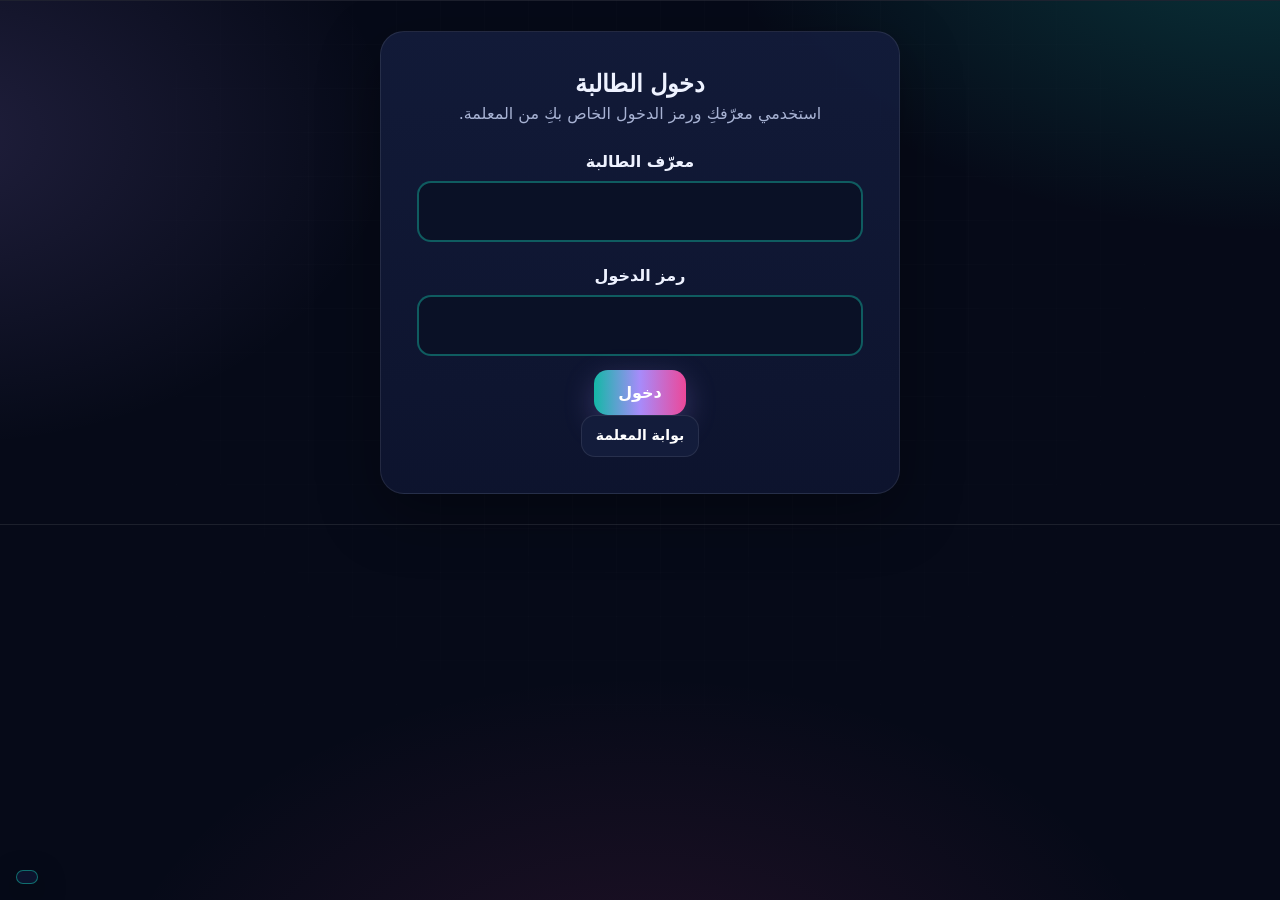
<file: index.html>
<!DOCTYPE html>
<html lang="ar" dir="rtl">
<head>
<meta charset="UTF-8">
<meta http-equiv="Content-Security-Policy" content="default-src 'self'; script-src 'self'; style-src 'self' 'unsafe-inline' https://fonts.googleapis.com; font-src 'self' https://fonts.gstatic.com; img-src 'self' data:; connect-src 'self' https://script.google.com https://script.googleusercontent.com; object-src 'none'; base-uri 'self'; form-action 'self'">
<meta name="viewport" content="width=device-width, initial-scale=1, viewport-fit=cover">
<title>مبدعة التقنية | دروس تفاعلية</title>
<meta name="description" content="مبدعة التقنية: دروس تفاعلية بأسلوب المعارض — تمهيد، معلومات، ألعاب، تقويم، وشهادة رقمية.">
<meta property="og:type" content="website">
<meta property="og:site_name" content="مبدعة التقنية">
<meta property="og:title" content="مبدعة التقنية | دروس تفاعلية">
<meta property="og:description" content="مبدعة التقنية: دروس تفاعلية بأسلوب المعارض — تمهيد، معلومات، ألعاب، تقويم، وشهادة رقمية.">
<meta property="og:url" content="https://tech-expo-om.github.io/">
<meta property="og:image" content="https://tech-expo-om.github.io/assets/og-logo.jpg">
<meta property="og:image:width" content="600">
<meta property="og:image:height" content="600">
<meta property="og:image:alt" content="شعار مبدعة التقنية">
<meta property="og:locale" content="ar_OM">
<meta name="twitter:card" content="summary">
<meta name="theme-color" content="#060a18">
<link rel="icon" type="image/svg+xml" href="assets/logo-icon.svg">
<link rel="preconnect" href="https://fonts.googleapis.com">
<link rel="preconnect" href="https://fonts.gstatic.com" crossorigin>
<link href="https://fonts.googleapis.com/css2?family=Aref+Ruqaa:wght@400;700&family=Cairo:wght@600;700;800;900&family=Tajawal:wght@400;500;700;800&display=swap" rel="stylesheet">
<link rel="stylesheet" href="assets/style.css">
</head>
<body>
<canvas id="confetti"></canvas>
<div id="toast" role="status" aria-live="polite"></div>
<div id="tip" class="tip" role="tooltip"></div>
<header id="hdr"></header>
<main class="wrap" id="app"></main>
<footer id="ftr"></footer>
<button class="guideBtn" id="guideBtn" aria-label="المرشد الآلي: جولة تعريفية بهذه الشاشة"></button>
<script src="assets/platform.js"></script>
<script src="assets/api.js"></script>
<script src="assets/engine.js"></script>
</body>
</html>
</file>
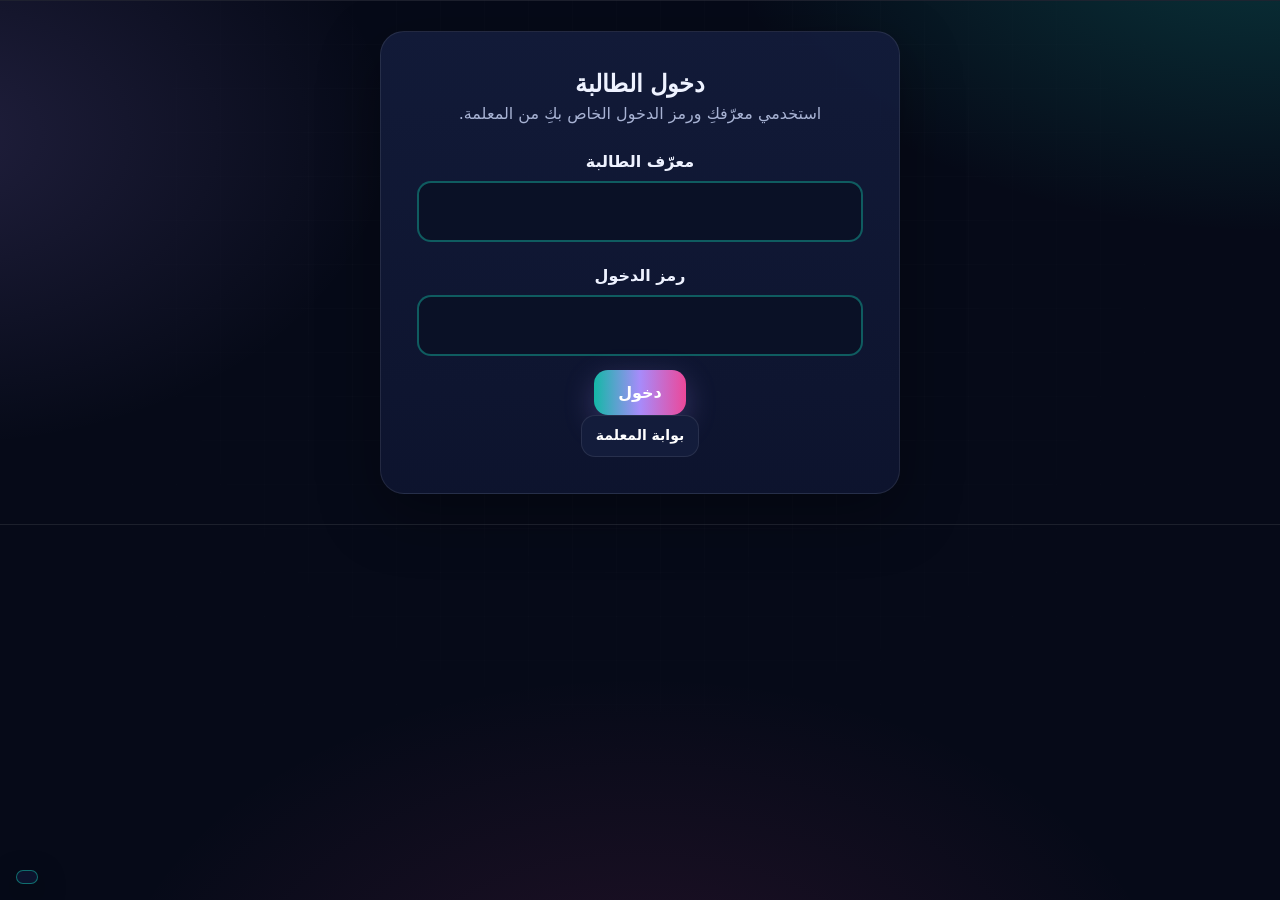
<file: digital-transformation/index.html>
<!DOCTYPE html>
<html lang="ar" dir="rtl">
<head>
<meta charset="UTF-8">
<meta http-equiv="Content-Security-Policy" content="default-src 'self'; script-src 'self'; style-src 'self' 'unsafe-inline' https://fonts.googleapis.com; font-src 'self' https://fonts.gstatic.com; img-src 'self' data:; connect-src 'self' https://script.google.com https://script.googleusercontent.com; object-src 'none'; base-uri 'self'; form-action 'self'">
<meta name="viewport" content="width=device-width, initial-scale=1, viewport-fit=cover">
<title>معرض المستقبل للتحوُّل الرقمي | مبدعة التقنية</title>
<meta name="description" content="درس التحوُّل الرقمي للصف الثاني عشر بأسلوب معرض تفاعلي.">
<meta property="og:type" content="website">
<meta property="og:site_name" content="مبدعة التقنية">
<meta property="og:title" content="معرض المستقبل للتحوُّل الرقمي | مبدعة التقنية">
<meta property="og:description" content="درس التحوُّل الرقمي للصف الثاني عشر بأسلوب معرض تفاعلي.">
<meta property="og:url" content="https://tech-expo-om.github.io/digital-transformation/">
<meta property="og:image" content="https://tech-expo-om.github.io/assets/og-logo.jpg">
<meta property="og:image:width" content="600">
<meta property="og:image:height" content="600">
<meta property="og:image:alt" content="شعار مبدعة التقنية">
<meta property="og:locale" content="ar_OM">
<meta name="twitter:card" content="summary">
<meta name="theme-color" content="#060a18">
<link rel="icon" type="image/svg+xml" href="../assets/logo-icon.svg">
<link rel="preconnect" href="https://fonts.googleapis.com">
<link rel="preconnect" href="https://fonts.gstatic.com" crossorigin>
<link href="https://fonts.googleapis.com/css2?family=Aref+Ruqaa:wght@400;700&family=Cairo:wght@600;700;800;900&family=Tajawal:wght@400;500;700;800&display=swap" rel="stylesheet">
<link rel="stylesheet" href="../assets/style.css">
</head>
<body>
<canvas id="confetti"></canvas>
<div id="toast" role="status" aria-live="polite"></div>
<div id="tip" class="tip" role="tooltip"></div>
<header id="hdr"></header>
<main class="wrap" id="app"></main>
<footer id="ftr"></footer>
<button class="guideBtn" id="guideBtn" aria-label="المرشد الآلي: جولة تعريفية بهذه الشاشة"></button>
<script src="../assets/platform.js"></script>
<script src="../assets/api.js"></script>
<script src="lesson.js"></script>
<script src="../assets/cert.js"></script>
<script src="../assets/engine.js"></script>
</body>
</html>
</file>
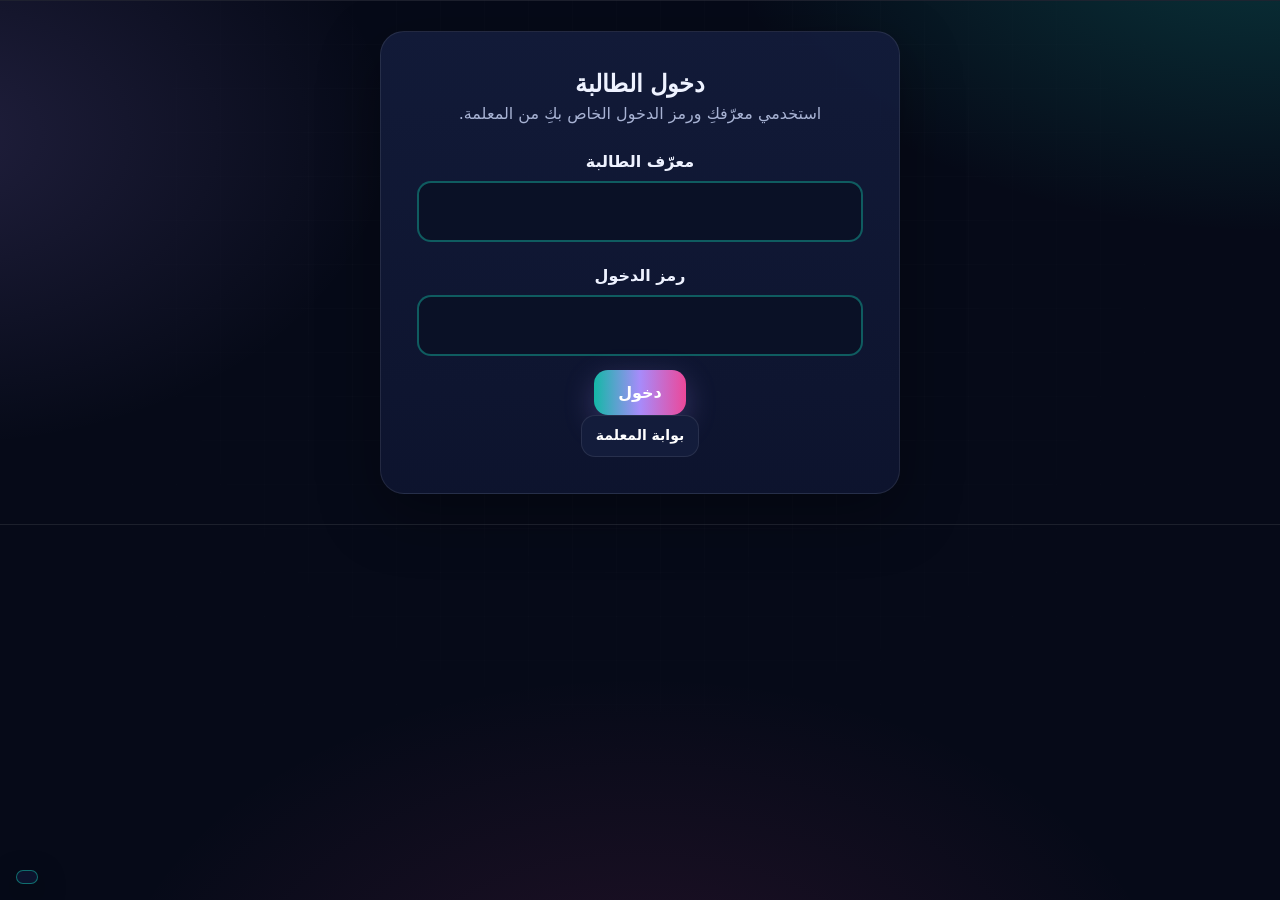
<file: e-ads/index.html>
<!DOCTYPE html>
<html lang="ar" dir="rtl">
<head>
<meta charset="UTF-8">
<meta http-equiv="Content-Security-Policy" content="default-src 'self'; script-src 'self'; style-src 'self' 'unsafe-inline' https://fonts.googleapis.com; font-src 'self' https://fonts.gstatic.com; img-src 'self' data:; connect-src 'self' https://script.google.com https://script.googleusercontent.com; object-src 'none'; base-uri 'self'; form-action 'self'">
<meta name="viewport" content="width=device-width, initial-scale=1, viewport-fit=cover">
<title>معرض الإعلانات الإلكترونية | مبدعة التقنية</title>
<meta name="description" content="درس الإعلانات الإلكترونية للصف الثاني عشر بأسلوب معرض تفاعلي.">
<meta property="og:type" content="website">
<meta property="og:site_name" content="مبدعة التقنية">
<meta property="og:title" content="معرض الإعلانات الإلكترونية | مبدعة التقنية">
<meta property="og:description" content="درس الإعلانات الإلكترونية للصف الثاني عشر بأسلوب معرض تفاعلي.">
<meta property="og:url" content="https://tech-expo-om.github.io/e-ads/">
<meta property="og:image" content="https://tech-expo-om.github.io/assets/og-logo.jpg">
<meta property="og:image:width" content="600">
<meta property="og:image:height" content="600">
<meta property="og:image:alt" content="شعار مبدعة التقنية">
<meta property="og:locale" content="ar_OM">
<meta name="twitter:card" content="summary">
<meta name="theme-color" content="#060a18">
<link rel="icon" type="image/svg+xml" href="../assets/logo-icon.svg">
<link rel="preconnect" href="https://fonts.googleapis.com">
<link rel="preconnect" href="https://fonts.gstatic.com" crossorigin>
<link href="https://fonts.googleapis.com/css2?family=Aref+Ruqaa:wght@400;700&family=Cairo:wght@600;700;800;900&family=Tajawal:wght@400;500;700;800&display=swap" rel="stylesheet">
<link rel="stylesheet" href="../assets/style.css">
</head>
<body>
<canvas id="confetti"></canvas>
<div id="toast" role="status" aria-live="polite"></div>
<div id="tip" class="tip" role="tooltip"></div>
<header id="hdr"></header>
<main class="wrap" id="app"></main>
<footer id="ftr"></footer>
<button class="guideBtn" id="guideBtn" aria-label="المرشد الآلي: جولة تعريفية بهذه الشاشة"></button>
<script src="../assets/platform.js"></script>
<script src="../assets/api.js"></script>
<script src="lesson.js"></script>
<script src="../assets/cert.js"></script>
<script src="../assets/engine.js"></script>
</body>
</html>
</file>
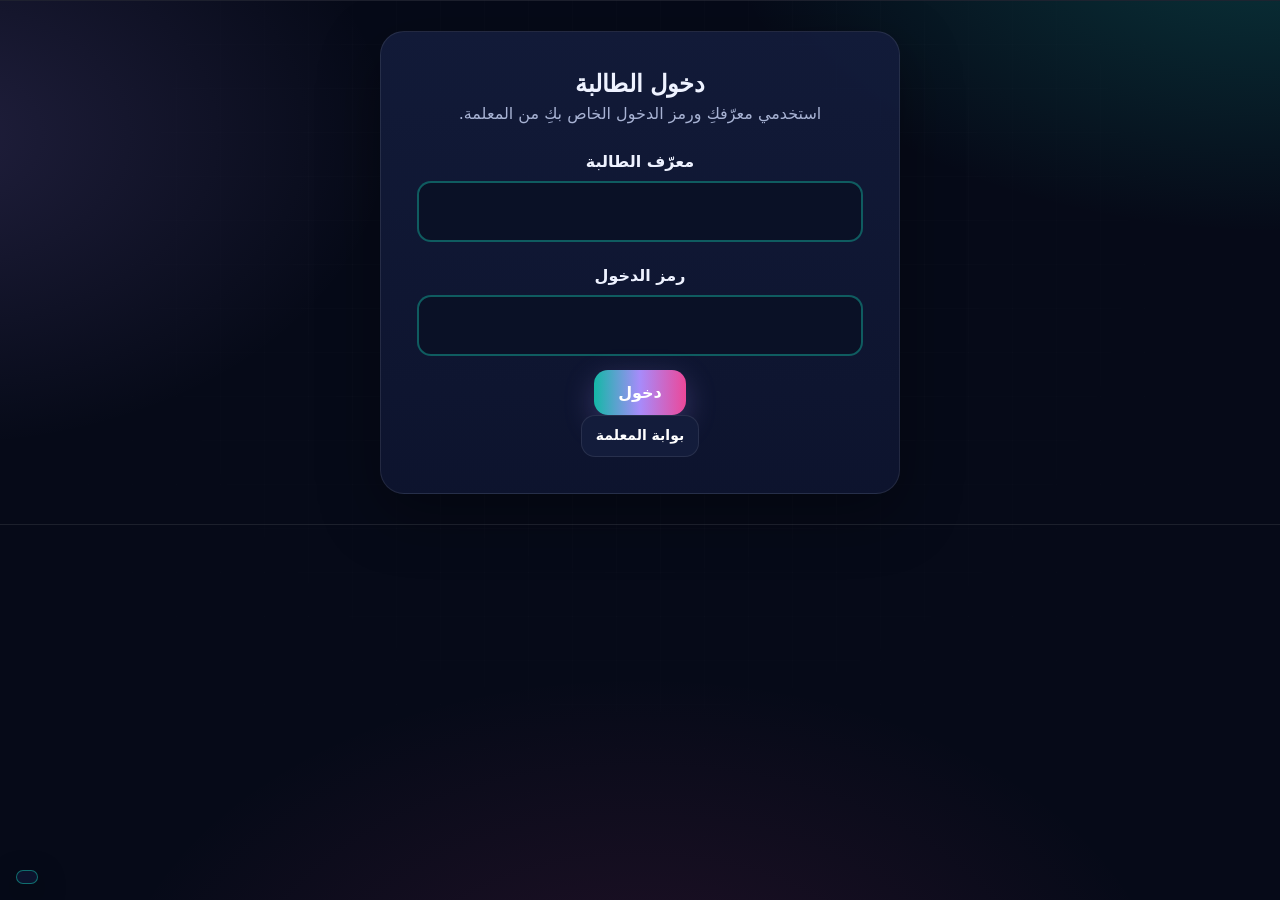
<file: e-marketing/index.html>
<!DOCTYPE html>
<html lang="ar" dir="rtl">
<head>
<meta charset="UTF-8">
<meta http-equiv="Content-Security-Policy" content="default-src 'self'; script-src 'self'; style-src 'self' 'unsafe-inline' https://fonts.googleapis.com; font-src 'self' https://fonts.gstatic.com; img-src 'self' data:; connect-src 'self' https://script.google.com https://script.googleusercontent.com; object-src 'none'; base-uri 'self'; form-action 'self'">
<meta name="viewport" content="width=device-width, initial-scale=1, viewport-fit=cover">
<title>معرض التسويق الإلكتروني | مبدعة التقنية</title>
<meta name="description" content="درس التسويق الإلكتروني للصف الثاني عشر بأسلوب معرض تفاعلي.">
<meta property="og:type" content="website">
<meta property="og:site_name" content="مبدعة التقنية">
<meta property="og:title" content="معرض التسويق الإلكتروني | مبدعة التقنية">
<meta property="og:description" content="درس التسويق الإلكتروني للصف الثاني عشر بأسلوب معرض تفاعلي.">
<meta property="og:url" content="https://tech-expo-om.github.io/e-marketing/">
<meta property="og:image" content="https://tech-expo-om.github.io/assets/og-logo.jpg">
<meta property="og:image:width" content="600">
<meta property="og:image:height" content="600">
<meta property="og:image:alt" content="شعار مبدعة التقنية">
<meta property="og:locale" content="ar_OM">
<meta name="twitter:card" content="summary">
<meta name="theme-color" content="#060a18">
<link rel="icon" type="image/svg+xml" href="../assets/logo-icon.svg">
<link rel="preconnect" href="https://fonts.googleapis.com">
<link rel="preconnect" href="https://fonts.gstatic.com" crossorigin>
<link href="https://fonts.googleapis.com/css2?family=Aref+Ruqaa:wght@400;700&family=Cairo:wght@600;700;800;900&family=Tajawal:wght@400;500;700;800&display=swap" rel="stylesheet">
<link rel="stylesheet" href="../assets/style.css">
</head>
<body>
<canvas id="confetti"></canvas>
<div id="toast" role="status" aria-live="polite"></div>
<div id="tip" class="tip" role="tooltip"></div>
<header id="hdr"></header>
<main class="wrap" id="app"></main>
<footer id="ftr"></footer>
<button class="guideBtn" id="guideBtn" aria-label="المرشد الآلي: جولة تعريفية بهذه الشاشة"></button>
<script src="../assets/platform.js"></script>
<script src="../assets/api.js"></script>
<script src="lesson.js"></script>
<script src="../assets/cert.js"></script>
<script src="../assets/engine.js"></script>
</body>
</html>
</file>
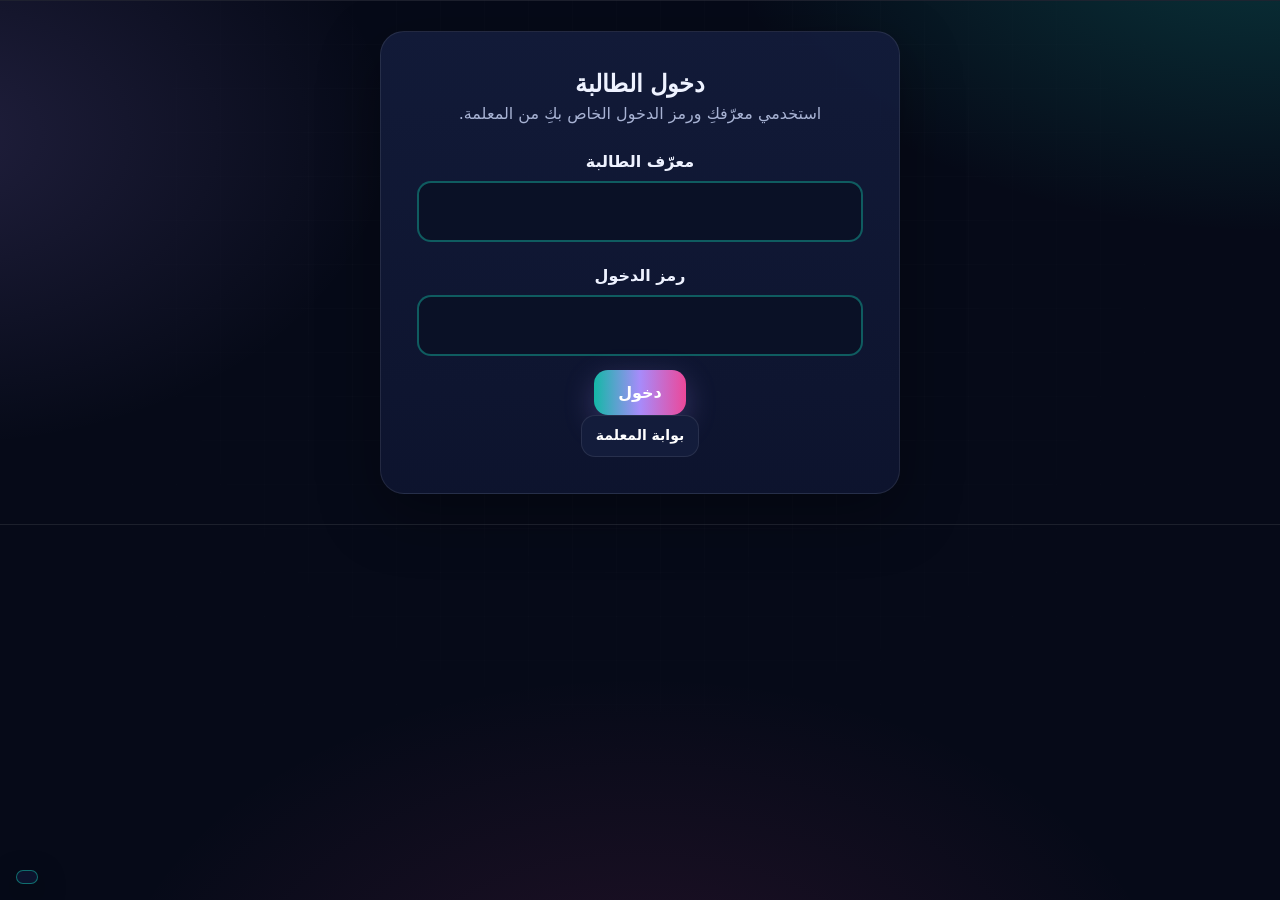
<file: e-store-create/index.html>
<!DOCTYPE html>
<html lang="ar" dir="rtl">
<head>
<meta charset="UTF-8">
<meta http-equiv="Content-Security-Policy" content="default-src 'self'; script-src 'self'; style-src 'self' 'unsafe-inline' https://fonts.googleapis.com; font-src 'self' https://fonts.gstatic.com; img-src 'self' data:; connect-src 'self' https://script.google.com https://script.googleusercontent.com; object-src 'none'; base-uri 'self'; form-action 'self'">
<meta name="viewport" content="width=device-width, initial-scale=1, viewport-fit=cover">
<title>معرض صُنّاع المتاجر الإلكترونية | مبدعة التقنية</title>
<meta name="description" content="درس إنشاء متجر إلكتروني للصف الثاني عشر بأسلوب معرض تفاعلي.">
<meta property="og:type" content="website">
<meta property="og:site_name" content="مبدعة التقنية">
<meta property="og:title" content="معرض صُنّاع المتاجر الإلكترونية | مبدعة التقنية">
<meta property="og:description" content="درس إنشاء متجر إلكتروني للصف الثاني عشر بأسلوب معرض تفاعلي.">
<meta property="og:url" content="https://tech-expo-om.github.io/e-store-create/">
<meta property="og:image" content="https://tech-expo-om.github.io/assets/og-logo.jpg">
<meta property="og:image:width" content="600">
<meta property="og:image:height" content="600">
<meta property="og:image:alt" content="شعار مبدعة التقنية">
<meta property="og:locale" content="ar_OM">
<meta name="twitter:card" content="summary">
<meta name="theme-color" content="#060a18">
<link rel="icon" type="image/svg+xml" href="../assets/logo-icon.svg">
<link rel="preconnect" href="https://fonts.googleapis.com">
<link rel="preconnect" href="https://fonts.gstatic.com" crossorigin>
<link href="https://fonts.googleapis.com/css2?family=Aref+Ruqaa:wght@400;700&family=Cairo:wght@600;700;800;900&family=Tajawal:wght@400;500;700;800&display=swap" rel="stylesheet">
<link rel="stylesheet" href="../assets/style.css">
</head>
<body>
<canvas id="confetti"></canvas>
<div id="toast" role="status" aria-live="polite"></div>
<div id="tip" class="tip" role="tooltip"></div>
<header id="hdr"></header>
<main class="wrap" id="app"></main>
<footer id="ftr"></footer>
<button class="guideBtn" id="guideBtn" aria-label="المرشد الآلي: جولة تعريفية بهذه الشاشة"></button>
<script src="../assets/platform.js"></script>
<script src="../assets/api.js"></script>
<script src="lesson.js"></script>
<script src="../assets/cert.js"></script>
<script src="../assets/engine.js"></script>
</body>
</html>
</file>
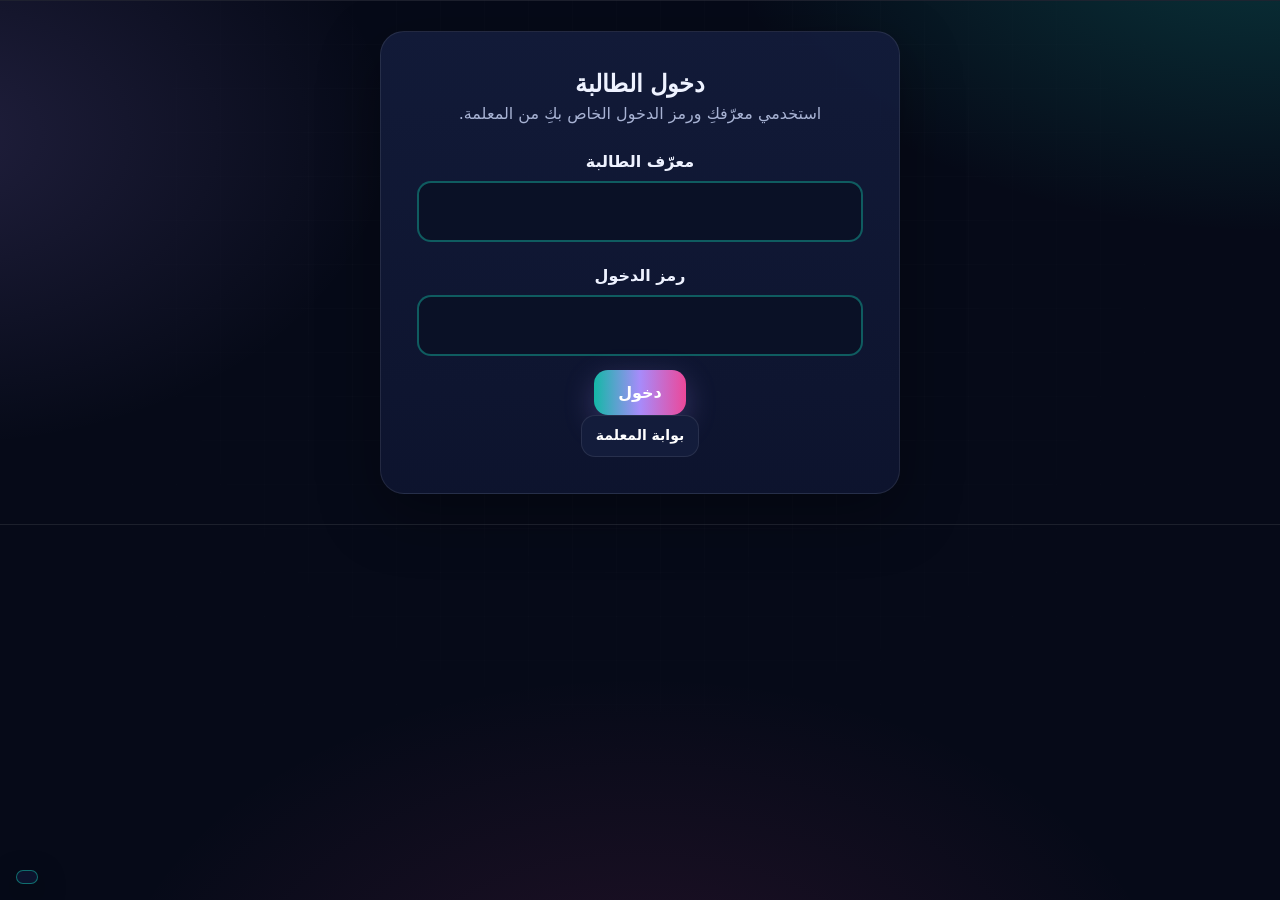
<file: e-store-customize/index.html>
<!DOCTYPE html>
<html lang="ar" dir="rtl">
<head>
<meta charset="UTF-8">
<meta http-equiv="Content-Security-Policy" content="default-src 'self'; script-src 'self'; style-src 'self' 'unsafe-inline' https://fonts.googleapis.com; font-src 'self' https://fonts.gstatic.com; img-src 'self' data:; connect-src 'self' https://script.google.com https://script.googleusercontent.com; object-src 'none'; base-uri 'self'; form-action 'self'">
<meta name="viewport" content="width=device-width, initial-scale=1, viewport-fit=cover">
<title>معرض تخصيص المتاجر | مبدعة التقنية</title>
<meta name="description" content="درس تخصيص المتجر الإلكتروني للصف الثاني عشر بأسلوب معرض تفاعلي.">
<meta property="og:type" content="website">
<meta property="og:site_name" content="مبدعة التقنية">
<meta property="og:title" content="معرض تخصيص المتاجر | مبدعة التقنية">
<meta property="og:description" content="درس تخصيص المتجر الإلكتروني للصف الثاني عشر بأسلوب معرض تفاعلي.">
<meta property="og:url" content="https://tech-expo-om.github.io/e-store-customize/">
<meta property="og:image" content="https://tech-expo-om.github.io/assets/og-logo.jpg">
<meta property="og:image:width" content="600">
<meta property="og:image:height" content="600">
<meta property="og:image:alt" content="شعار مبدعة التقنية">
<meta property="og:locale" content="ar_OM">
<meta name="twitter:card" content="summary">
<meta name="theme-color" content="#060a18">
<link rel="icon" type="image/svg+xml" href="../assets/logo-icon.svg">
<link rel="preconnect" href="https://fonts.googleapis.com">
<link rel="preconnect" href="https://fonts.gstatic.com" crossorigin>
<link href="https://fonts.googleapis.com/css2?family=Aref+Ruqaa:wght@400;700&family=Cairo:wght@600;700;800;900&family=Tajawal:wght@400;500;700;800&display=swap" rel="stylesheet">
<link rel="stylesheet" href="../assets/style.css">
</head>
<body>
<canvas id="confetti"></canvas>
<div id="toast" role="status" aria-live="polite"></div>
<div id="tip" class="tip" role="tooltip"></div>
<header id="hdr"></header>
<main class="wrap" id="app"></main>
<footer id="ftr"></footer>
<button class="guideBtn" id="guideBtn" aria-label="المرشد الآلي: جولة تعريفية بهذه الشاشة"></button>
<script src="../assets/platform.js"></script>
<script src="../assets/api.js"></script>
<script src="lesson.js"></script>
<script src="../assets/cert.js"></script>
<script src="../assets/engine.js"></script>
</body>
</html>
</file>
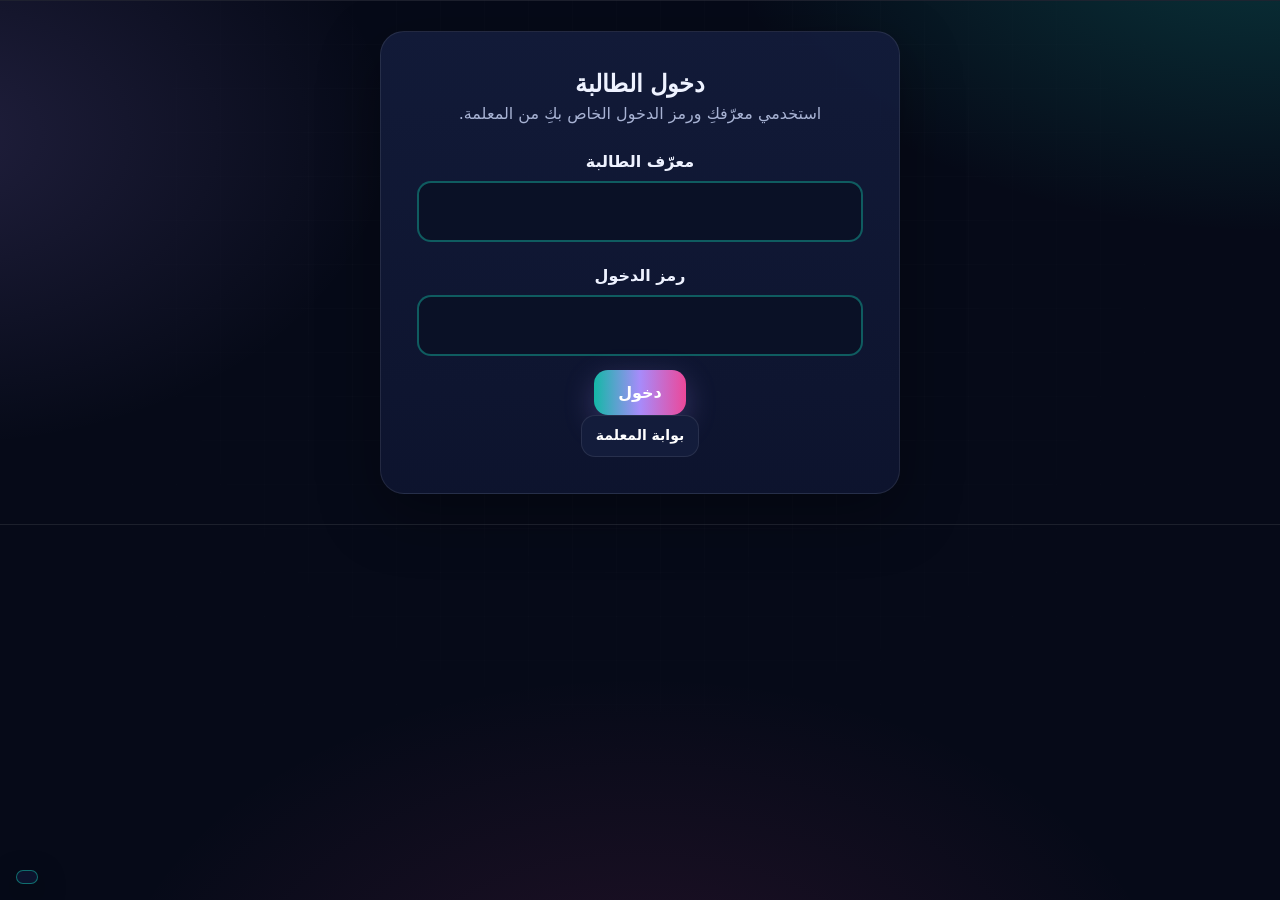
<file: e-store-publish/index.html>
<!DOCTYPE html>
<html lang="ar" dir="rtl">
<head>
<meta charset="UTF-8">
<meta http-equiv="Content-Security-Policy" content="default-src 'self'; script-src 'self'; style-src 'self' 'unsafe-inline' https://fonts.googleapis.com; font-src 'self' https://fonts.gstatic.com; img-src 'self' data:; connect-src 'self' https://script.google.com https://script.googleusercontent.com; object-src 'none'; base-uri 'self'; form-action 'self'">
<meta name="viewport" content="width=device-width, initial-scale=1, viewport-fit=cover">
<title>معرض إطلاق المتاجر | مبدعة التقنية</title>
<meta name="description" content="درس نشر المتجر الإلكتروني للصف الثاني عشر بأسلوب معرض تفاعلي.">
<meta property="og:type" content="website">
<meta property="og:site_name" content="مبدعة التقنية">
<meta property="og:title" content="معرض إطلاق المتاجر | مبدعة التقنية">
<meta property="og:description" content="درس نشر المتجر الإلكتروني للصف الثاني عشر بأسلوب معرض تفاعلي.">
<meta property="og:url" content="https://tech-expo-om.github.io/e-store-publish/">
<meta property="og:image" content="https://tech-expo-om.github.io/assets/og-logo.jpg">
<meta property="og:image:width" content="600">
<meta property="og:image:height" content="600">
<meta property="og:image:alt" content="شعار مبدعة التقنية">
<meta property="og:locale" content="ar_OM">
<meta name="twitter:card" content="summary">
<meta name="theme-color" content="#060a18">
<link rel="icon" type="image/svg+xml" href="../assets/logo-icon.svg">
<link rel="preconnect" href="https://fonts.googleapis.com">
<link rel="preconnect" href="https://fonts.gstatic.com" crossorigin>
<link href="https://fonts.googleapis.com/css2?family=Aref+Ruqaa:wght@400;700&family=Cairo:wght@600;700;800;900&family=Tajawal:wght@400;500;700;800&display=swap" rel="stylesheet">
<link rel="stylesheet" href="../assets/style.css">
</head>
<body>
<canvas id="confetti"></canvas>
<div id="toast" role="status" aria-live="polite"></div>
<div id="tip" class="tip" role="tooltip"></div>
<header id="hdr"></header>
<main class="wrap" id="app"></main>
<footer id="ftr"></footer>
<button class="guideBtn" id="guideBtn" aria-label="المرشد الآلي: جولة تعريفية بهذه الشاشة"></button>
<script src="../assets/platform.js"></script>
<script src="../assets/api.js"></script>
<script src="lesson.js"></script>
<script src="../assets/cert.js"></script>
<script src="../assets/engine.js"></script>
</body>
</html>
</file>
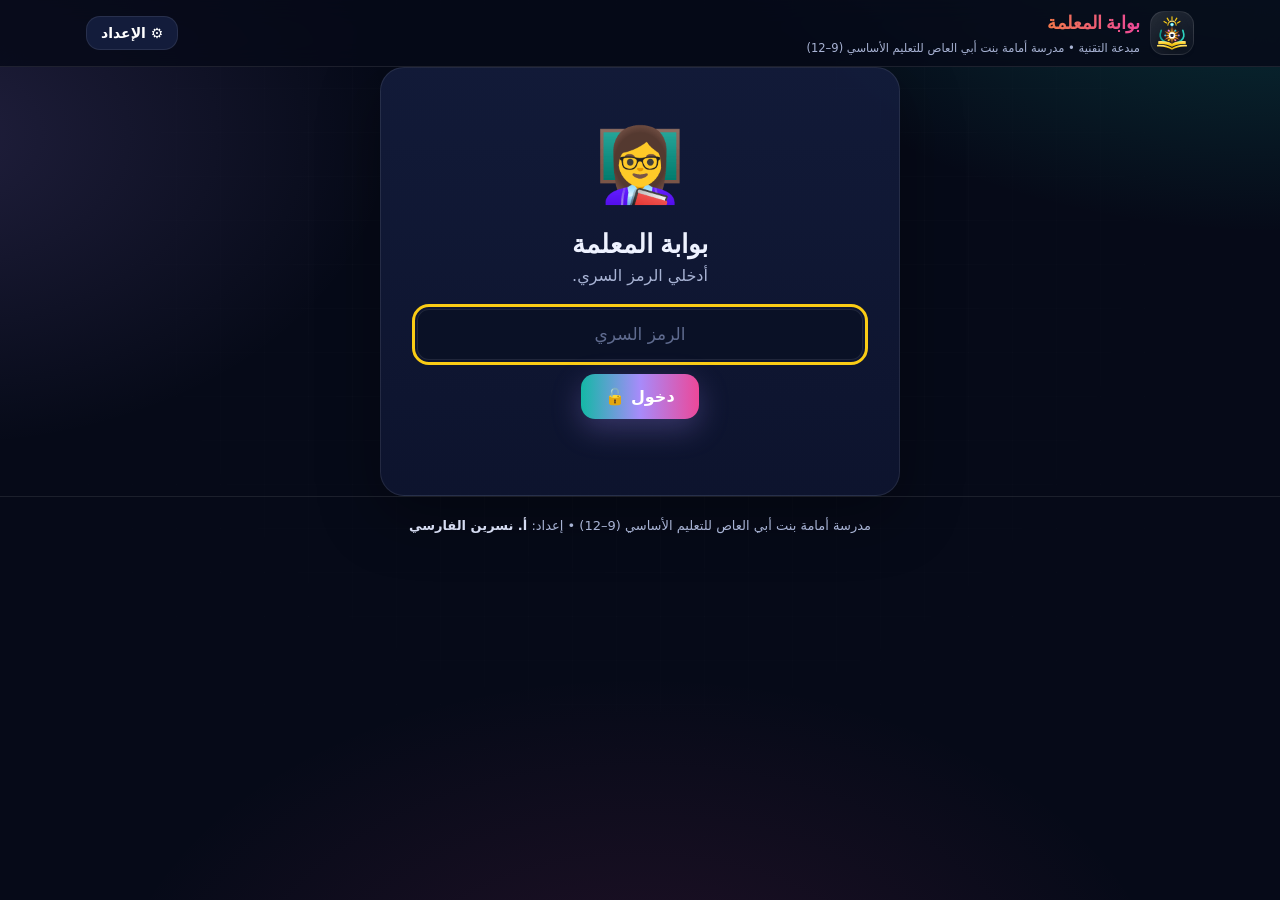
<file: teacher/index.html>
<!DOCTYPE html>
<html lang="ar" dir="rtl">
<head>
<meta charset="UTF-8">
<meta http-equiv="Content-Security-Policy" content="default-src 'self'; script-src 'self'; style-src 'self' 'unsafe-inline' https://fonts.googleapis.com; font-src 'self' https://fonts.gstatic.com; img-src 'self' data:; connect-src 'self' https://script.google.com https://script.googleusercontent.com; object-src 'none'; base-uri 'self'; form-action 'self'">
<meta name="viewport" content="width=device-width, initial-scale=1, viewport-fit=cover">
<title>بوابة المعلمة | مبدعة التقنية</title>
<meta name="robots" content="noindex">
<meta name="theme-color" content="#060a18">
<link rel="icon" type="image/svg+xml" href="../assets/logo-icon.svg">
<link rel="preconnect" href="https://fonts.googleapis.com">
<link rel="preconnect" href="https://fonts.gstatic.com" crossorigin>
<link href="https://fonts.googleapis.com/css2?family=Aref+Ruqaa:wght@400;700&family=Cairo:wght@600;700;800;900&family=Tajawal:wght@400;500;700;800&display=swap" rel="stylesheet">
<link rel="stylesheet" href="../assets/style.css">
</head>
<body>
<header id="hdr"></header>
<main class="wrap" id="app"></main>
<footer id="ftr"></footer>
<script src="../assets/platform.js"></script>
<script src="../assets/api.js"></script>
<script src="../assets/cert.js"></script>
<script src="../assets/teacher.js"></script>
</body>
</html>
</file>
<file: assets/style.css>
/* =========================================================
   مبدعة التقنية — الأنماط المشتركة لكل الدروس
   ========================================================= */
:root{
  --bg:#060a18; --card:#0e1530; --card2:#131c3b; --line:rgba(255,255,255,.09);
  --text:#eef2ff; --muted:#a8b3d4; --ink2:#d6dcf2;
  --sun:#facc15; --orange:#f59e0b; --teal:#14b8a6; --pink:#ec4899; --violet:#a78bfa; --cyan:#22d3ee; --rose:#fb7185;
  --ok:#10b981; --bad:#f43f5e; --accent:#14b8a6; --r:18px;
}
*{box-sizing:border-box;margin:0;padding:0}
html{scroll-behavior:smooth;-webkit-text-size-adjust:100%}
body{font-family:'Tajawal','Cairo',system-ui,sans-serif;color:var(--text);min-height:100vh;line-height:1.7;overflow-x:hidden;
  background:
    radial-gradient(900px 520px at 100% -10%,color-mix(in srgb,var(--accent) 26%,transparent),transparent 62%),
    radial-gradient(760px 520px at -5% 15%,rgba(167,139,250,.16),transparent 60%),
    radial-gradient(900px 600px at 50% 115%,rgba(236,72,153,.12),transparent 60%),var(--bg);
  background-attachment:fixed}
body::before{content:"";position:fixed;inset:0;pointer-events:none;z-index:0;opacity:.35;
  background-image:linear-gradient(rgba(255,255,255,.04) 1px,transparent 1px),linear-gradient(90deg,rgba(255,255,255,.04) 1px,transparent 1px);
  background-size:44px 44px;mask-image:radial-gradient(circle at 50% 25%,#000 30%,transparent 80%);-webkit-mask-image:radial-gradient(circle at 50% 25%,#000 30%,transparent 80%)}
h1,h2,h3,h4{font-family:'Cairo','Tajawal',sans-serif;line-height:1.35}
a{color:inherit}
button{font-family:inherit;cursor:pointer;border:0;color:inherit;background:none;-webkit-tap-highlight-color:transparent}
button:focus-visible,textarea:focus-visible,input:focus-visible,a:focus-visible{outline:3px solid var(--sun);outline-offset:2px}
.hidden{display:none!important}
.wrap{position:relative;z-index:1;width:min(1140px,100%);margin:0 auto;padding:0 16px}
.muted{color:var(--muted)} .center{text-align:center}
.spacer{height:18px}

/* ---------- header ---------- */
header{position:sticky;top:0;z-index:30;background:rgba(6,10,24,.84);backdrop-filter:blur(12px);-webkit-backdrop-filter:blur(12px);border-bottom:1px solid var(--line)}
.bar{display:flex;align-items:center;gap:10px;padding:8px 16px;width:min(1140px,100%);margin:0 auto}
.brand{display:flex;align-items:center;gap:10px;min-width:0;flex:1;text-decoration:none;text-align:right}
.mark{width:44px;height:44px;flex-shrink:0;border-radius:14px;display:grid;place-items:center;
  background:linear-gradient(145deg,rgba(255,255,255,.12),rgba(255,255,255,.03));border:1px solid var(--line)}
.mark img{width:34px;height:34px;object-fit:contain;filter:drop-shadow(0 2px 4px rgba(0,0,0,.4))}
.brand b{display:block;font-family:'Cairo';font-weight:900;font-size:clamp(14px,2.4vw,18px);white-space:nowrap;overflow:hidden;text-overflow:ellipsis;
  background:linear-gradient(90deg,var(--sun),var(--orange),var(--pink));-webkit-background-clip:text;background-clip:text;color:transparent}
.brand small{display:block;color:var(--muted);font-size:11.5px;white-space:nowrap;overflow:hidden;text-overflow:ellipsis}
.chip{display:inline-flex;align-items:center;gap:6px;padding:6px 10px;border-radius:999px;background:var(--card2);border:1px solid var(--line);font-weight:800;font-size:13px;white-space:nowrap}
.iconbtn{width:38px;height:38px;border-radius:12px;background:var(--card2);border:1px solid var(--line);font-size:17px;display:grid;place-items:center;flex-shrink:0}
.iconbtn:hover{border-color:var(--accent)}
.hdrStats{display:flex;gap:6px}

main{position:relative;z-index:1;padding:22px 0 40px}
.screen{animation:in .45s ease both}
@keyframes in{from{opacity:0;transform:translateY(14px)}to{opacity:1;transform:none}}
.panel{background:linear-gradient(180deg,rgba(19,28,59,.93),rgba(14,21,48,.93));border:1px solid var(--line);border-radius:24px;padding:clamp(18px,4vw,36px);box-shadow:0 20px 60px rgba(0,0,0,.35)}
.kicker{display:inline-flex;gap:6px;align-items:center;padding:5px 14px;border-radius:999px;font-size:13px;font-weight:800;
  background:color-mix(in srgb,var(--accent) 14%,transparent);color:color-mix(in srgb,var(--accent) 70%,#fff);border:1px solid color-mix(in srgb,var(--accent) 45%,transparent)}
.grad{background:linear-gradient(90deg,var(--accent),var(--violet),var(--pink));-webkit-background-clip:text;background-clip:text;color:transparent}
.btn{display:inline-flex;align-items:center;justify-content:center;gap:8px;padding:13px 24px;border-radius:14px;font-weight:800;font-size:16px;text-decoration:none;
  background:linear-gradient(90deg,var(--teal),var(--violet),var(--pink));color:#fff;box-shadow:0 10px 30px rgba(167,139,250,.28);transition:transform .15s,filter .15s}
.btn:hover{transform:translateY(-2px);filter:brightness(1.08)}
.btn:active{transform:scale(.97)}
.btn.ghost{background:var(--card2);border:1px solid var(--line);box-shadow:none}
.btn.gold{background:linear-gradient(90deg,var(--sun),var(--orange));color:#1b1300}
.btn.sm{padding:8px 14px;font-size:14px}
.btn[disabled]{opacity:.45;pointer-events:none}
.row{display:flex;flex-wrap:wrap;gap:12px;align-items:center}
.row.c{justify-content:center}

/* ---------- hero (library + lesson welcome) ---------- */
.hero{display:grid;gap:26px;align-items:center;grid-template-columns:1fr}
@media(min-width:880px){.hero{grid-template-columns:1.2fr .8fr}}
.hero h1{font-size:clamp(30px,6vw,54px);font-weight:900;margin:12px 0 6px}
.hero h1 .grad{white-space:nowrap;font-size:min(44px,calc((100vw - 100px)/13.5))}
@media(min-width:880px){.hero h1 .grad{font-size:min(44px,calc(4.4vw - 6px))}}
.hero .subt{font-size:clamp(16px,2.4vw,20px);font-weight:800;color:var(--ink2)}
.hero p.desc{font-size:clamp(15px,2.1vw,18px);color:var(--muted);margin-top:8px}
.tags{display:flex;flex-wrap:wrap;gap:8px;margin-top:14px}
.tags span{font-size:13px;font-weight:700;padding:5px 12px;border-radius:999px;background:rgba(255,255,255,.06);border:1px solid var(--line)}
.field{margin:20px 0 14px}
.field label{display:block;font-weight:800;margin-bottom:6px}
.field input{width:100%;padding:14px 16px;border-radius:14px;border:2px solid color-mix(in srgb,var(--accent) 45%,transparent);background:#0a1126;color:#fff;font:inherit;font-size:17px;font-weight:700;text-align:center}
.field input::placeholder{color:#5f6b8f}

/* orbit illustration */
.orbit{position:relative;width:min(380px,82vw);aspect-ratio:1;margin:0 auto}
.orbit .ring{position:absolute;inset:0;border-radius:50%;border:1.5px dashed rgba(255,255,255,.16);animation:spin 40s linear infinite}
.orbit .ring.r2{inset:15%;border-style:solid;border-color:color-mix(in srgb,var(--accent) 40%,transparent);animation-duration:26s;animation-direction:reverse}
.orbit .ring.r3{inset:30%;border-color:rgba(250,204,21,.25);animation-duration:18s}
.orbit .core{position:absolute;inset:36%;border-radius:50%;display:grid;place-items:center;font-size:clamp(34px,8vw,54px);
  background:radial-gradient(circle at 35% 30%,#fff3,transparent 60%),linear-gradient(145deg,var(--accent),var(--violet));
  box-shadow:0 0 0 10px color-mix(in srgb,var(--accent) 15%,transparent),0 0 80px color-mix(in srgb,var(--accent) 60%,transparent);animation:pulse 3.5s ease-in-out infinite}
.orbit .sat{position:absolute;top:50%;left:50%;width:0;height:0;animation:spin var(--d,30s) linear infinite;animation-delay:var(--dl,0s)}
.orbit .sat span{position:absolute;transform:translate(-50%,-50%) translateX(var(--rad));width:clamp(40px,10vw,54px);height:clamp(40px,10vw,54px);border-radius:16px;display:grid;place-items:center;
  font-size:clamp(20px,5vw,26px);background:var(--card2);border:1px solid var(--c,var(--line));box-shadow:0 8px 24px -8px var(--c,#000)}
.orbit .sat span i{font-style:normal;display:block;animation:spin var(--d,30s) linear infinite reverse;animation-delay:var(--dl,0s)}
@keyframes spin{to{transform:rotate(360deg)}}
@keyframes pulse{0%,100%{transform:scale(1)}50%{transform:scale(1.05)}}

/* ---------- library ---------- */
.lessons{display:grid;gap:18px;grid-template-columns:repeat(auto-fill,minmax(min(100%,330px),1fr));margin-top:22px}
.lcard{position:relative;display:flex;flex-direction:column;gap:10px;padding:20px;border-radius:22px;background:var(--card);border:1px solid var(--line);text-decoration:none;overflow:hidden;transition:transform .2s,border-color .2s,box-shadow .2s}
.lcard::before{content:"";position:absolute;inset:0 0 auto 0;height:5px;background:var(--c)}
.lcard:hover{transform:translateY(-4px);border-color:var(--c);box-shadow:0 16px 40px -14px var(--c)}
.lcard .top{display:flex;justify-content:space-between;align-items:center;gap:8px}
.lcard .ic{width:58px;height:58px;border-radius:18px;display:grid;place-items:center;font-size:30px;background:rgba(255,255,255,.06);border:1px solid var(--c)}
.lcard h3{font-size:21px}
.lcard .meta{font-size:13px;color:var(--muted)}
.lcard .go{margin-top:auto;font-weight:800;color:var(--c)}

/* ---------- warm-up ---------- */
.grid{display:grid;gap:14px;grid-template-columns:repeat(auto-fill,minmax(min(100%,230px),1fr))}
.flip{perspective:1000px;min-height:210px;text-align:right;padding:0}
.flip .in{position:relative;width:100%;height:100%;min-height:210px;transition:transform .6s;transform-style:preserve-3d}
.flip.on .in{transform:rotateY(180deg)}
.flip .f,.flip .b{position:absolute;inset:0;border-radius:var(--r);padding:16px;backface-visibility:hidden;-webkit-backface-visibility:hidden;display:flex;flex-direction:column;gap:6px}
.flip .f{background:linear-gradient(160deg,#3b2a12,#1d1530);border:1px solid rgba(245,158,11,.4)}
.flip .b{background:linear-gradient(160deg,#083344,#1e1b4b);border:1px solid rgba(34,211,238,.45);transform:rotateY(180deg)}
.flip .em{font-size:34px} .flip h4{font-size:17px} .flip p{font-size:14.5px}
.flip .lbl{font-size:12px;font-weight:800;padding:2px 10px;border-radius:999px;align-self:flex-start}
.flip .f .lbl{background:rgba(245,158,11,.2);color:#fcd34d} .flip .b .lbl{background:rgba(34,211,238,.2);color:#67e8f9}
.flip .tap{margin-top:auto;font-size:12px;color:var(--muted)}
.defBox{border-radius:22px;padding:clamp(16px,3vw,26px);background:linear-gradient(135deg,color-mix(in srgb,var(--accent) 18%,transparent),rgba(167,139,250,.14));border:1px solid color-mix(in srgb,var(--accent) 45%,transparent)}
.defBox h3{font-size:clamp(19px,3vw,24px);margin-bottom:6px;color:color-mix(in srgb,var(--accent) 60%,#fff)}
.defBox p{font-size:clamp(15px,2.2vw,18px)}
.pillGrid{display:grid;gap:10px;grid-template-columns:repeat(auto-fill,minmax(min(100%,210px),1fr));margin-top:12px}
.pill{border-radius:14px;padding:12px;background:rgba(255,255,255,.06);border:1px solid var(--line);font-weight:700;font-size:15px}
.pill i{font-style:normal;font-size:22px;margin-left:6px}
.gmsg{min-height:28px;margin:12px 0 0;font-weight:800;font-size:15px;color:var(--ink2)}
.gmsg.ok{color:#86efac} .gmsg.no{color:#fda4af}

/* ---------- hub ---------- */
.hubHead{display:flex;flex-wrap:wrap;gap:14px;justify-content:space-between;align-items:center}
.progress{height:12px;border-radius:99px;background:rgba(255,255,255,.08);overflow:hidden;margin-top:12px}
.progress>div{height:100%;width:0;border-radius:99px;background:linear-gradient(90deg,var(--teal),var(--sun),var(--pink));transition:width .6s}
.pavs{display:grid;gap:16px;grid-template-columns:repeat(auto-fill,minmax(min(100%,300px),1fr));margin-top:20px}
.pav{position:relative;text-align:right;border-radius:22px;padding:18px;background:var(--card);border:1px solid var(--line);overflow:hidden;transition:transform .2s,border-color .2s,box-shadow .2s;display:flex;flex-direction:column;gap:8px;min-height:190px}
.pav::before{content:"";position:absolute;inset:0 0 auto 0;height:5px;background:var(--c)}
.pav::after{content:"";position:absolute;width:160px;height:160px;border-radius:50%;left:-50px;bottom:-60px;background:var(--c);opacity:.12;filter:blur(10px)}
.pav:hover{transform:translateY(-4px);border-color:var(--c);box-shadow:0 14px 40px -12px var(--c)}
.pav .top{display:flex;justify-content:space-between;align-items:center}
.pav .ic{width:54px;height:54px;border-radius:16px;display:grid;place-items:center;font-size:28px;background:rgba(255,255,255,.07);border:1px solid var(--c)}
.pav h3{font-size:19px} .pav p{font-size:14px;color:var(--muted)}
.pav .go{margin-top:auto;font-weight:800;color:var(--c);font-size:14px}
.status{font-size:12px;font-weight:800;padding:4px 10px;border-radius:999px;background:rgba(255,255,255,.07);color:var(--muted)}
.status.done{background:rgba(16,185,129,.18);color:#6ee7b7}
.pav.locked{filter:grayscale(.8);opacity:.6} .pav.locked:hover{transform:none;box-shadow:none}

/* ---------- pavilion ---------- */
.pavHead{display:flex;flex-wrap:wrap;gap:12px;align-items:center;justify-content:space-between;margin-bottom:6px}
.pavHead h2{font-size:clamp(22px,4vw,32px)} .pavHead .ic{font-size:34px;margin-left:8px}
.steps{display:flex;gap:8px;flex-wrap:wrap}
.steps span{font-size:13px;font-weight:800;padding:6px 12px;border-radius:999px;background:rgba(255,255,255,.06);border:1px solid var(--line);color:var(--muted)}
.steps span.on{background:var(--accent);color:#06101f;border-color:transparent}
.lead{font-size:clamp(15px,2.2vw,18px);margin:10px 0 16px}
.info{display:grid;gap:14px;grid-template-columns:repeat(auto-fill,minmax(min(100%,260px),1fr))}
.icard{border-radius:var(--r);padding:16px;background:var(--card2);border:1px solid var(--line);border-top:4px solid var(--accent);display:flex;flex-direction:column;gap:6px}
.icard .em{font-size:30px} .icard h4{font-size:17.5px}
.icard .en,.tl .en{font-size:12px;color:var(--accent);font-weight:700;direction:ltr;text-align:right;font-family:system-ui,sans-serif}
.icard p{font-size:15px;color:var(--ink2)}
.icard .ex{font-size:14px;padding:8px 10px;border-radius:10px;background:rgba(255,255,255,.05);border-right:3px solid var(--accent)}
.icard .sol{font-size:14px;padding:8px 10px;border-radius:10px;background:rgba(16,185,129,.12);border-right:3px solid var(--ok)}
.note{margin-top:16px;border-radius:16px;padding:14px 16px;background:rgba(56,189,248,.1);border:1px solid rgba(56,189,248,.35);font-size:15.5px}
.note b{color:#7dd3fc}
.list{display:grid;gap:10px;grid-template-columns:repeat(auto-fill,minmax(min(100%,260px),1fr));margin-top:6px}
.list div{padding:12px 14px;border-radius:14px;background:var(--card2);border:1px solid var(--line);font-weight:700;font-size:15px;display:flex;gap:10px;align-items:center}
.list div i{font-style:normal;font-size:22px}
.sectionT{font-size:19px;margin:18px 0 8px;color:var(--accent)}
.timeline{position:relative;display:grid;gap:14px;padding-right:30px}
.timeline::before{content:"";position:absolute;right:11px;top:8px;bottom:8px;width:3px;border-radius:3px;background:linear-gradient(var(--sun),var(--orange),var(--pink))}
.tl{position:relative;border-radius:var(--r);padding:14px 16px;background:var(--card2);border:1px solid var(--line)}
.tl::before{content:attr(data-n);position:absolute;right:-31px;top:12px;width:24px;height:24px;border-radius:50%;background:var(--orange);color:#1b1300;font-weight:900;font-size:13px;display:grid;place-items:center;box-shadow:0 0 0 4px rgba(245,158,11,.25)}
.tl h4{font-size:17.5px} .tl p{font-size:15px;color:var(--ink2)}

/* ---------- games ---------- */
.gTitle{display:flex;flex-wrap:wrap;gap:8px;align-items:center;justify-content:space-between;margin-bottom:10px}
.gTitle h3{font-size:clamp(18px,3vw,23px)}
.gTag{font-size:12px;font-weight:800;padding:4px 12px;border-radius:999px;background:var(--accent);color:#06101f}
.howto{font-size:14.5px;color:var(--muted);margin-bottom:14px}
.tile{width:100%;text-align:right;padding:12px 14px;border-radius:14px;background:var(--card2);border:2px solid var(--line);font-weight:700;font-size:15px;line-height:1.55;transition:border-color .15s,background .15s,transform .15s}
.tile:hover{border-color:rgba(255,255,255,.25)}
.tile.sel{border-color:var(--sun);background:rgba(250,204,21,.12);transform:scale(1.01)}
.tile.ok{border-color:var(--ok);background:rgba(16,185,129,.15);pointer-events:none}
.tile.no{border-color:var(--bad);background:rgba(244,63,94,.15)}
.tile.dim{opacity:.5}
.tile .pair{display:block;font-size:12.5px;color:#6ee7b7;margin-top:4px}
.shake{animation:shake .4s}
@keyframes shake{20%,60%{transform:translateX(-6px)}40%,80%{transform:translateX(6px)}}
.match{display:grid;gap:16px;grid-template-columns:1fr}
@media(min-width:720px){.match{grid-template-columns:1.4fr 1fr}}
.col{display:grid;gap:10px;align-content:start}
.colT{font-size:13px;font-weight:800;color:var(--accent)}
.bins{display:grid;gap:10px;grid-template-columns:repeat(auto-fill,minmax(min(46%,190px),1fr))}
.bin{border-radius:16px;padding:12px;min-height:110px;background:rgba(255,255,255,.04);border:2px dashed rgba(255,255,255,.18);text-align:right;display:flex;flex-direction:column;gap:6px;transition:border-color .15s,background .15s}
.bin.ready{border-color:var(--sun);background:rgba(250,204,21,.06)}
.bin h4{font-size:15px} .bin .em{font-size:24px}
.bin .got{font-size:12.5px;padding:5px 8px;border-radius:9px;background:rgba(16,185,129,.18);color:#a7f3d0;font-weight:700}
.chips{display:flex;flex-wrap:wrap;gap:8px;margin:14px 0}
.chips .tile{width:auto;flex:1 1 220px}
.order{display:grid;gap:10px;max-width:720px}
.oitem{display:flex;align-items:center;gap:10px;padding:10px 12px;border-radius:14px;background:var(--card2);border:2px solid var(--line);font-weight:800}
.oitem .n{width:30px;height:30px;border-radius:50%;background:var(--orange);color:#1b1300;display:grid;place-items:center;font-weight:900;flex-shrink:0}
.oitem .t{flex:1}
.oitem .mv{display:flex;gap:6px}
.oitem .mv button{width:36px;height:36px;border-radius:10px;background:rgba(255,255,255,.08);font-size:16px}
.oitem.ok{border-color:var(--ok)} .oitem.no{border-color:var(--bad)}
.qcard{max-width:820px}
.qmeta{font-size:13px;font-weight:800;color:var(--accent);margin-bottom:6px}
.qtext{font-size:clamp(17px,2.8vw,22px);font-weight:800;margin-bottom:14px;font-family:'Cairo'}
.opts{display:grid;gap:10px} .opts.two{grid-template-columns:1fr 1fr}
.feedback{margin-top:14px;border-radius:14px;padding:12px 14px;font-weight:700;font-size:15px}
.feedback.ok{background:rgba(16,185,129,.14);border:1px solid rgba(16,185,129,.5);color:#bbf7d0}
.feedback.no{background:rgba(244,63,94,.12);border:1px solid rgba(244,63,94,.5);color:#fecdd3}
.feedback .why{display:block;color:#e2e8f0;font-weight:500;margin-top:4px}
.dots{display:flex;gap:5px;flex-wrap:wrap;margin-bottom:12px}
.dots i{width:22px;height:6px;border-radius:9px;background:rgba(255,255,255,.12)}
.dots i.ok{background:var(--ok)} .dots i.no{background:var(--bad)} .dots i.cur{background:var(--sun)}
textarea{width:100%;min-height:130px;border-radius:14px;padding:12px 14px;background:#0a1126;color:#fff;border:2px solid rgba(167,139,250,.4);font:inherit;font-size:16px;resize:vertical}
.discuss{border-radius:20px;padding:16px;background:linear-gradient(135deg,rgba(167,139,250,.14),rgba(236,72,153,.1));border:1px solid rgba(167,139,250,.4)}
.discuss h4{font-size:17px;margin-bottom:6px}
.count{font-size:12.5px;color:var(--muted);margin-top:4px}
/* محاكاة واجهة البرامج (sim) */
.simTask{border-radius:16px;padding:12px 14px;margin-bottom:12px;background:var(--card2);border:1px solid var(--line);border-right:4px solid var(--accent)}
.simTask h4{font-size:17px;margin:6px 0 8px}
.simSteps{display:flex;flex-wrap:wrap;gap:6px}
.simSteps span{font-size:12.5px;font-weight:800;padding:4px 10px;border-radius:999px;background:rgba(255,255,255,.06);color:var(--muted)}
.simSteps span.ok{background:rgba(16,185,129,.18);color:#a7f3d0} .simSteps span.cur{background:var(--sun);color:#1b1300}
.simWin{display:flex;border-radius:14px;overflow:hidden;border:1px solid rgba(255,255,255,.18);min-height:300px;box-shadow:0 14px 40px rgba(0,0,0,.35)}
.simSide{flex:0 0 min(42%,240px);background:#23262d;padding:10px;display:flex;flex-direction:column;gap:8px}
.simBrand{font-style:italic;font-size:17px;color:#fff;direction:ltr;text-align:left;font-family:system-ui,sans-serif}
.simT{font-size:12px;color:#9aa3b5;font-weight:800}
.simList{display:grid;gap:6px}
.simBtn{display:block;width:100%;text-align:right;padding:9px 11px;border-radius:8px;background:#3a3f4a;color:#f1f3f7;font-size:14px;font-weight:700;line-height:1.4;border:2px solid transparent;transition:border-color .15s,background .15s}
.simBtn:hover{border-color:var(--sun)}
.simBtn.no{border-color:var(--bad);background:#5a2733} .simBtn.ok{border-color:var(--ok);background:#1f4d3f}
.simBtn.off{opacity:.45;cursor:default;pointer-events:none}
.simCanvas{flex:1;position:relative;background:#f6f7fb;color:#1d2433;padding:16px;display:flex;flex-direction:column;align-items:center;justify-content:center;gap:12px}
.simCanvas.dim .simSite{opacity:.25}
.simSite{text-align:center}
.simSite h4{font-size:clamp(20px,4vw,30px);font-weight:500}
.simSite p{font-size:14px;color:#4b5565}
.simChips{display:flex;flex-wrap:wrap;gap:8px;justify-content:center}
.simChips .simBtn{width:auto;background:#111;color:#fff;font-size:13px;padding:7px 12px}
.simDlg{position:absolute;inset:auto 8% auto 8%;top:50%;transform:translateY(-50%);background:#fff;border-radius:12px;padding:14px;box-shadow:0 18px 50px rgba(0,0,0,.35)}
.simDlg h5{font-size:16px;margin-bottom:10px;color:#1d2433}
.simDlg .simBtn{background:#eef0f5;color:#1d2433}
.simDlg .simBtn.no{background:#fde2e7} .simDlg .simBtn.ok{background:#d1fae5}
.simPhone{max-width:380px;margin:0 auto;border-radius:28px;border:8px solid #111;background:#fff;color:#111;overflow:hidden;box-shadow:0 14px 40px rgba(0,0,0,.35)}
.simBar{padding:12px 14px;font-weight:800;font-size:16px;border-bottom:1px solid #e5e7eb;direction:ltr;text-align:left;font-family:system-ui,sans-serif}
.simPhone .simList{padding:10px;gap:4px}
.simPhone .simBtn{background:#fff;color:#111;border:1px solid #e5e7eb;direction:ltr;text-align:left;font-family:system-ui,sans-serif}
.simPhone .simBtn.no{background:#fde2e7;border-color:var(--bad)} .simPhone .simBtn.ok{background:#d1fae5;border-color:var(--ok)}
@media(max-width:560px){.simWin{flex-direction:column}.simSide{flex-basis:auto}.simCanvas{min-height:200px}}
.gameBar{display:flex;justify-content:space-between;align-items:center;gap:10px;flex-wrap:wrap;margin-top:18px;padding-top:14px;border-top:1px solid var(--line)}

/* ---------- results & review ---------- */
.badgeBig{font-size:72px;animation:pop .6s ease}
@keyframes pop{0%{transform:scale(.2) rotate(-20deg)}70%{transform:scale(1.15)}100%{transform:scale(1)}}
.stars{font-size:30px;letter-spacing:4px}
.scoreRow{display:flex;justify-content:center;gap:10px;flex-wrap:wrap;margin:12px 0}
.scoreRow div{padding:10px 16px;border-radius:14px;background:var(--card2);border:1px solid var(--line);font-weight:800}
.scoreRow b{color:var(--sun);font-size:20px}
.attemptNote{display:inline-flex;flex-wrap:wrap;justify-content:center;gap:8px;margin:4px auto 10px;font-size:14px;font-weight:700;color:var(--ink2)}
.attemptNote span{padding:5px 12px;border-radius:999px;background:rgba(255,255,255,.06);border:1px solid var(--line)}
.attemptNote .up{color:#86efac;border-color:rgba(16,185,129,.45)}
.review{display:grid;gap:12px;text-align:right;grid-template-columns:repeat(auto-fill,minmax(min(100%,340px),1fr))}
.rv{border-radius:16px;padding:14px;background:var(--card2);border:1px solid var(--line);border-right:4px solid var(--rose);display:flex;flex-direction:column;gap:6px;font-size:15px}
.rq{font-weight:800;display:flex;gap:8px}
.rq span{flex-shrink:0;width:24px;height:24px;border-radius:50%;background:var(--rose);color:#1b0610;font-size:13px;display:grid;place-items:center}
.ry{color:#fecdd3} .rc{color:#bbf7d0;font-weight:700}
.rw{font-size:14px;color:#dbeafe;background:rgba(56,189,248,.1);border-radius:10px;padding:8px 10px}

/* ---------- history (سجلّي) ---------- */
.hTiles{display:grid;gap:12px;grid-template-columns:repeat(auto-fill,minmax(min(46%,180px),1fr));margin:16px 0}
.hTile{border-radius:18px;padding:14px;background:var(--card2);border:1px solid var(--line)}
.hTile small{display:block;color:var(--muted);font-weight:700;font-size:13px}
.hTile b{font-family:'Cairo';font-size:clamp(24px,4vw,32px);color:var(--text);line-height:1.3}
.hTile em{font-style:normal;font-size:13px;color:var(--muted)}
.hActs{display:grid;gap:14px;grid-template-columns:repeat(auto-fill,minmax(min(100%,340px),1fr))}
.hAct{border-radius:20px;padding:16px;background:var(--card);border:1px solid var(--line);border-top:4px solid var(--c);display:flex;flex-direction:column;gap:10px}
.hAct .hh{display:flex;justify-content:space-between;align-items:center;gap:8px}
.hAct h4{font-size:17px;display:flex;gap:8px;align-items:center}
.hAct .kp{display:flex;flex-wrap:wrap;gap:6px}
.hAct .kp span{font-size:12.5px;font-weight:800;padding:4px 10px;border-radius:999px;background:rgba(255,255,255,.06);border:1px solid var(--line);color:var(--ink2)}
.hAct .kp .up{color:#86efac}
.bars{position:relative}
.bars svg{display:block;width:100%;height:auto;overflow:visible}
.bars .bar{cursor:pointer}
.bars .bar:hover rect.m,.bars .bar:focus rect.m{filter:brightness(1.25)}
.tip{position:fixed;z-index:70;pointer-events:none;background:#0b1229;border:1px solid var(--line);border-radius:12px;padding:8px 12px;font-size:13px;line-height:1.6;box-shadow:0 10px 30px rgba(0,0,0,.45);color:var(--text);opacity:0;transition:opacity .12s}
.tip.on{opacity:1}
.tip b{color:var(--text)}
details.tbl summary{cursor:pointer;font-size:13px;font-weight:800;color:var(--muted)}
details.tbl table{width:100%;border-collapse:collapse;margin-top:8px;font-size:13.5px}
details.tbl th,details.tbl td{padding:6px 8px;border-bottom:1px solid var(--line);text-align:right}
details.tbl th{color:var(--muted);font-weight:700}
.empty{padding:14px;border-radius:14px;background:rgba(255,255,255,.04);border:1px dashed var(--line);color:var(--muted);font-size:14px;text-align:center}

/* ---------- 3D certificate ---------- */
.certStage{position:relative;perspective:1600px;padding:clamp(14px,4vw,50px) 0;touch-action:pan-y}
.orb{position:absolute;border-radius:50%;filter:blur(40px);opacity:.55;pointer-events:none}
.o1{width:260px;height:260px;background:#14b8a6;top:0;right:4%} .o2{width:220px;height:220px;background:#ec4899;bottom:0;left:6%}
.o3{width:180px;height:180px;background:#facc15;top:40%;left:40%;opacity:.3}
.cert3d{--rx:4deg;--ry:-8deg;--mx:30%;--my:20%;position:relative;width:min(1000px,100%);margin:0 auto;transform-style:preserve-3d;
  transform:rotateX(var(--rx)) rotateY(var(--ry));transition:transform .25s ease-out;animation:sway 7s ease-in-out infinite;container-type:inline-size}
.cert3d.live{animation:none}
@keyframes sway{0%,100%{transform:rotateX(5deg) rotateY(-9deg)}50%{transform:rotateX(2deg) rotateY(9deg)}}
.plate{position:absolute;inset:0;border-radius:22px;background:linear-gradient(135deg,#b7791f,#7c4a03 60%,#e8b923)}
.p1{transform:translateZ(-5px)} .p2{transform:translateZ(-10px)}
.p3{transform:translateZ(-16px);box-shadow:0 40px 80px rgba(0,0,0,.6),0 0 60px rgba(250,204,21,.25)}
.paper{position:relative;transform-style:preserve-3d;border-radius:22px;color:#1f2937;text-align:center;
  padding:clamp(18px,4.4cqw,48px) clamp(16px,6cqw,64px);display:flex;flex-direction:column;align-items:center;gap:clamp(4px,.9cqw,10px);
  background:radial-gradient(circle at 50% 46%,rgba(255,255,255,.95) 0 34%,transparent 70%),
    repeating-radial-gradient(circle at 50% 46%,rgba(15,118,110,.06) 0 2px,transparent 2px 9px),
    repeating-conic-gradient(from 0deg at 50% 46%,rgba(201,151,26,.07) 0 3deg,transparent 3deg 6deg),
    linear-gradient(160deg,#fffdf4,#fbf3dc 55%,#fff8e7);
  box-shadow:inset 0 0 0 clamp(5px,1.1cqw,11px) #fffdf4,inset 0 0 0 clamp(7px,1.4cqw,14px) #c9971a,inset 0 0 0 clamp(9px,1.8cqw,18px) #fffdf4,inset 0 0 0 clamp(10px,2cqw,20px) #0f766e,inset 0 0 70px rgba(201,151,26,.25)}
@media(min-width:760px){.paper{aspect-ratio:1.414/1;justify-content:center}}
.z1{transform:translateZ(18px)} .z2{transform:translateZ(30px)} .z3{transform:translateZ(46px)} .z4{transform:translateZ(64px)}
.corner{position:absolute;width:clamp(44px,9cqw,96px);transform:translateZ(10px)}
.corner svg{display:block;width:100%}
.c1{top:clamp(6px,1.4cqw,14px);right:clamp(6px,1.4cqw,14px);transform:translateZ(10px) scaleX(-1)}
.c2{top:clamp(6px,1.4cqw,14px);left:clamp(6px,1.4cqw,14px)}
.c3{bottom:clamp(6px,1.4cqw,14px);right:clamp(6px,1.4cqw,14px);transform:translateZ(10px) scale(-1)}
.c4{bottom:clamp(6px,1.4cqw,14px);left:clamp(6px,1.4cqw,14px);transform:translateZ(10px) scaleY(-1)}
.letter{width:100%;display:flex;justify-content:space-between;align-items:center;gap:10px;padding:0 clamp(26px,7cqw,80px) clamp(4px,1cqw,10px);border-bottom:1px solid rgba(201,151,26,.45)}
.school{display:flex;align-items:center;gap:clamp(6px,1.2cqw,12px);text-align:right}
.school img{width:clamp(38px,6.4cqw,66px);height:auto}
.school b{display:block;font-family:'Cairo';font-weight:900;color:#0f766e;font-size:clamp(11px,1.55cqw,16px);line-height:1.35}
.school small{display:block;color:#6b7280;font-size:clamp(9px,1.15cqw,12px);font-weight:700}
.letter .vision{text-align:left;font-weight:900;color:#b45309;font-size:clamp(10px,1.35cqw,14px);line-height:1.35}
.letter .vision small{display:block;color:#6b7280;font-weight:700;font-size:clamp(9px,1.1cqw,12px)}
.emblem{width:clamp(64px,10cqw,104px);margin-top:clamp(2px,.6cqw,6px)}
.emblem svg{display:block;width:100%;filter:drop-shadow(0 8px 10px rgba(0,0,0,.25))}
.ribbon{position:relative;padding:clamp(5px,1cqw,10px) clamp(26px,6cqw,60px);background:linear-gradient(180deg,#14b8a6,#0f766e 60%,#115e59);
  box-shadow:0 10px 22px rgba(15,118,110,.45),inset 0 2px 0 rgba(255,255,255,.35)}
.ribbon::before,.ribbon::after{content:"";position:absolute;top:22%;width:clamp(18px,3.5cqw,34px);height:100%;background:#115e59;z-index:-1}
.ribbon::before{right:calc(-1 * clamp(14px,2.6cqw,26px));clip-path:polygon(0 0,100% 0,70% 50%,100% 100%,0 100%)}
.ribbon::after{left:calc(-1 * clamp(14px,2.6cqw,26px));clip-path:polygon(0 0,100% 0,100% 100%,0 100%,30% 50%)}
.ribbon span{display:inline-block;padding:.32em .12em .12em;margin:-.22em 0 -.08em;font-family:'Aref Ruqaa','Cairo',serif;font-weight:700;font-size:clamp(20px,4.4cqw,44px);line-height:1.3;
  background:linear-gradient(180deg,#fff7c2,#facc15 45%,#d4a017 55%,#fff3b0);-webkit-background-clip:text;background-clip:text;color:transparent;filter:drop-shadow(0 2px 0 rgba(0,0,0,.25))}
.cSub{font-weight:800;color:#b45309;font-size:clamp(11px,1.6cqw,16px)}
.cTxt{font-size:clamp(11px,1.55cqw,16px);color:#374151;max-width:72cqw}
.cName{font-family:'Aref Ruqaa','Cairo',serif;font-weight:700;font-size:clamp(28px,6.2cqw,62px);line-height:1.35;padding:.3em 4cqw .1em;margin-top:-.2em;
  background:linear-gradient(180deg,#0f766e,#0d9488 40%,#b7791f 60%,#e8b923);-webkit-background-clip:text;background-clip:text;color:transparent;
  filter:drop-shadow(0 2px 0 #fff) drop-shadow(0 4px 0 rgba(183,121,31,.55)) drop-shadow(0 10px 12px rgba(0,0,0,.22))}
.cStats{display:flex;flex-wrap:wrap;justify-content:center;gap:clamp(6px,1.4cqw,14px);margin:clamp(2px,.8cqw,8px) 0 clamp(6px,1.2cqw,12px)}
.cStats div{min-width:clamp(64px,11cqw,110px);padding:clamp(4px,.8cqw,8px) clamp(8px,1.4cqw,14px);border-radius:14px;display:flex;flex-direction:column;align-items:center;line-height:1.25;
  background:linear-gradient(180deg,#fffbeb,#fde68a);border:1px solid #e8b923;box-shadow:0 6px 0 #c9971a,0 10px 18px rgba(0,0,0,.18)}
.cStats small{font-size:clamp(9px,1.1cqw,12px);color:#92400e;font-weight:700}
.cStats b{font-family:'Cairo';font-size:clamp(14px,2.2cqw,22px);color:#0f766e}
.cRefl{max-width:76cqw;font-size:clamp(10px,1.35cqw,14px);color:#134e4a;background:rgba(20,184,166,.08);border:1px dashed #14b8a6;border-radius:12px;padding:clamp(4px,.8cqw,8px) clamp(8px,1.4cqw,14px)}
.cFoot{width:100%;display:flex;justify-content:space-between;align-items:flex-end;padding:0 clamp(24px,7cqw,80px);margin-top:clamp(2px,1cqw,10px)}
.cFoot>div:not(.sealWrap){display:flex;flex-direction:column;min-width:24cqw;border-top:2px solid #c9971a;padding-top:4px;font-size:clamp(11px,1.5cqw,15px)}
.cFoot small{color:#6b7280;font-weight:700}
.sign{font-family:'Aref Ruqaa','Cairo',serif;font-size:clamp(16px,2.6cqw,26px);color:#0f766e;line-height:1.3}
.sealWrap{width:clamp(70px,11cqw,116px)}
.rosette{display:block;width:100%;filter:drop-shadow(0 10px 12px rgba(0,0,0,.35));animation:rock 18s ease-in-out infinite}
@keyframes rock{0%,100%{transform:rotate(-8deg)}50%{transform:rotate(8deg)}}
.holo{position:absolute;inset:0;border-radius:22px;pointer-events:none;transform:translateZ(70px);mix-blend-mode:soft-light;
  background:radial-gradient(circle at var(--mx) var(--my),rgba(255,255,255,.8),transparent 40%),
    linear-gradient(115deg,transparent 30%,rgba(34,211,238,.35) 42%,rgba(236,72,153,.3) 50%,rgba(250,204,21,.35) 58%,transparent 70%);
  background-size:100% 100%,250% 250%;animation:holo 6s ease-in-out infinite}
@keyframes holo{0%,100%{background-position:0 0,0% 0%}50%{background-position:0 0,100% 100%}}

/* ---------- guide robot (on demand) ---------- */
.guideBtn{position:fixed;z-index:40;left:16px;bottom:16px;display:flex;align-items:center;gap:8px;padding:6px 14px 6px 6px;border-radius:999px;
  background:rgba(14,21,48,.92);border:1px solid color-mix(in srgb,var(--accent) 55%,transparent);box-shadow:0 10px 30px rgba(0,0,0,.45);font-weight:800;font-size:14px}
.guideBtn svg{width:40px;height:46px}
.guideBtn:hover{border-color:var(--sun)}
.guideBtn.busy{opacity:0;pointer-events:none}
.tourHole{position:fixed;z-index:80;pointer-events:none;border-radius:14px;box-shadow:0 0 0 9999px rgba(3,6,18,.62);outline:3px solid var(--sun);outline-offset:3px;transition:all .35s ease}
.tourBox{position:fixed;z-index:81;width:min(380px,calc(100vw - 24px));background:#eef4ff;color:#0b1b3a;border-radius:18px;padding:12px 14px;box-shadow:0 20px 50px rgba(0,0,0,.5);transition:top .35s ease,left .35s ease}
.tourBox .tb{display:flex;gap:10px;align-items:flex-start}
.tourBox svg.rb{width:52px;height:60px;flex-shrink:0}
.tourBox .tt{font-weight:700;font-size:15px;line-height:1.65}
.tourBox .tn{font-size:11.5px;font-weight:800;color:#2563eb}
.tourBox .tp{height:4px;border-radius:4px;background:#cbd5e1;margin:10px 0 8px;overflow:hidden}
.tourBox .tp i{display:block;height:100%;width:0;background:#2563eb}
.tourBox .tc{display:flex;gap:6px;justify-content:space-between}
.tourBox .tc button{flex:1;padding:7px 0;border-radius:10px;background:#dbe5f7;color:#0b1b3a;font-weight:800;font-size:13px}
.tourBox .tc button:hover{background:#c7d6f2}
.tourBox .tc .pp{background:#2563eb;color:#fff}

footer{position:relative;z-index:1;text-align:center;font-size:13px;color:var(--muted);padding:18px 16px 84px;border-top:1px solid var(--line)}
footer b{color:var(--ink2)}
#confetti{position:fixed;inset:0;pointer-events:none;z-index:90}
#toast{visibility:hidden;opacity:0;position:fixed;bottom:76px;left:50%;transform:translateX(-50%) translateY(20px);z-index:95;background:#111a38;border:1px solid var(--sun);color:#fff;padding:10px 18px;border-radius:14px;font-weight:800;transition:all .3s;max-width:92vw;text-align:center}
#toast.show{visibility:visible;opacity:1;transform:translateX(-50%) translateY(0)}

@media(max-width:560px){
  .bar{padding:8px 10px;gap:6px}
  .mark{width:38px;height:38px} .mark img{width:30px;height:30px}
  .chip{padding:5px 8px;font-size:12px}
  .hideSm{display:none!important}
  .opts.two{grid-template-columns:1fr}
  .btn{padding:12px 18px;font-size:15px}
  .guideBtn span{display:none} .guideBtn{padding:4px}
  .orbit{width:min(250px,70vw)} .orbit .sat span{transform:translate(-50%,-50%) translateX(min(112px,31vw))}
}
@media print{
  *{-webkit-print-color-adjust:exact;print-color-adjust:exact}
  body{background:#fff!important}
  body::before,header,footer,#confetti,#toast,.noPrint,.guideBtn,.tourHole,.tourBox{display:none!important}
  main{padding:0} .screen{animation:none}
  .certStage{perspective:none;padding:0;zoom:.8;break-inside:avoid}
  .orb,.holo,.plate{display:none!important}
  .cert3d{transform:none!important;animation:none!important;width:100%}
  .z1,.z2,.z3,.z4,.corner{transform:none!important}
  .c1{transform:scaleX(-1)!important} .c3{transform:scale(-1)!important} .c4{transform:scaleY(-1)!important}
  .paper{aspect-ratio:auto;height:auto;justify-content:center;gap:6px;padding:12mm 16mm}
  @page{size:A4 landscape;margin:10mm}
}
@media(prefers-reduced-motion:reduce){*{animation:none!important;transition:none!important}}

/* ---------- identity + sync ---------- */
.idRow{display:grid;gap:0 12px;grid-template-columns:1fr}
@media(min-width:560px){.idRow{grid-template-columns:2fr 1fr}}
.idRow .field{margin:14px 0 6px}
.privacy{font-size:12.5px;color:var(--muted);margin:2px 0 10px}
.syncNote{min-height:22px;font-size:13.5px;font-weight:700;color:var(--muted);margin:4px 0}
.tlink{color:var(--muted);font-size:12px}

/* ---------- teacher dashboard ---------- */
.steps2{margin:14px 22px 0 0;display:grid;gap:8px;font-size:15.5px}
.steps2 code,.note code{background:rgba(255,255,255,.08);padding:1px 6px;border-radius:6px;direction:ltr;unicode-bidi:isolate}
.steps2 a{color:var(--cyan)}
pre.code{max-height:320px;overflow:auto;background:#050914;border:1px solid var(--line);border-radius:14px;padding:14px;font-size:12.5px;line-height:1.6;text-align:left;white-space:pre}
.filters{display:flex;flex-wrap:wrap;gap:12px;margin:14px 0}
.filters label{display:flex;flex-direction:column;gap:4px;font-size:13px;font-weight:800;color:var(--muted);flex:1 1 180px}
.filters select,.filters input,#pin{padding:10px 12px;border-radius:12px;background:#0a1126;color:#fff;border:1px solid var(--line);font:inherit;font-size:15px}
#pin{width:100%;text-align:center;font-size:17px}
.tblWrap{overflow-x:auto;border:1px solid var(--line);border-radius:16px;container-type:inline-size}
table.dash{width:100%;border-collapse:collapse;font-size:14px;min-width:760px}
table.dash th{position:sticky;top:0;background:#111a38;font-size:12px;color:var(--muted);text-align:center;padding:0;border-bottom:1px solid var(--line);vertical-align:middle}
.sortBtn{width:100%;text-align:inherit;padding:8px 5px;font-weight:800;color:inherit;line-height:1.35}
table.dash th:first-child{text-align:right}
.sortBtn:hover{color:var(--text)}
table.dash td{padding:8px 6px;border-bottom:1px solid var(--line);white-space:nowrap;text-align:center;font-size:13.5px}
table.dash td:first-child{white-space:normal;text-align:right;min-width:130px}
table.dash td:last-child{white-space:normal;font-size:12.5px}
.srow{cursor:pointer}
.srow:hover td:not(.hc){background:rgba(255,255,255,.04)}
.srow:hover td.hc{filter:brightness(1.12)}
td.hc{text-align:center;font-weight:800;color:#fff;background:color-mix(in srgb,#14b8a6 calc(var(--v) * .7%),#0e1530)}
td.hc.strong{font-size:15px}
td.hc.empty{color:var(--muted);background:none;font-weight:500}
tr.detail td{background:#0b1229;white-space:normal;padding:14px}
.detIn{position:sticky;right:0;width:calc(100cqw - 28px)} /* تبقى بطاقات الطالبة داخل الإطار المرئي حتى لو كان الجدول أعرض منه */
@media(max-width:1000px){table.dash td{padding:7px 3px;font-size:12.5px} table.dash td:first-child{min-width:96px} table.dash td:nth-last-child(3){white-space:normal} .sortBtn{padding:7px 2px;font-size:11px}}
table.mini{width:100%;border-collapse:collapse;font-size:13px}
table.mini th,table.mini td{padding:5px 6px;border-bottom:1px solid var(--line);text-align:right}
table.mini th{color:var(--muted);font-weight:700}
.attDel{padding:3px 9px;border-radius:8px;border:1px solid rgba(244,63,94,.55);color:#fda4af;font-size:12px;font-weight:700;white-space:nowrap}
.attDel:hover{background:rgba(244,63,94,.2);color:#fff}
.rowDel{float:left;margin:1px 8px 1px 0}
tr.detail .hAct{min-width:0;overflow-x:auto}
@media(max-width:480px){table.mini{font-size:12px} table.mini th,table.mini td{padding:4px 2px} .attDel{padding:3px 5px;font-size:11px}}
.ml{margin:6px 18px 0 0;font-size:13px;color:var(--ink2)}
.missList{display:grid;gap:8px}
.mi{display:grid;grid-template-columns:1fr minmax(80px,28%) 36px;gap:10px;align-items:center;padding:10px 12px;border-radius:12px;background:var(--card2);border:1px solid var(--line);font-size:14px}
.mb{height:10px;border-radius:6px;background:rgba(255,255,255,.07);overflow:hidden}
.mb i{display:block;height:100%;background:#fb7185;border-radius:6px}
.mi b{text-align:center}

/* ---------- teacher PDF reports ---------- */
.rep{background:#fff;color:#1e293b;border-radius:16px;padding:22px;font-size:13.5px;line-height:1.6;width:1060px;margin:0 auto} /* عرض ثابت كالورقة؛ teacher.js يصغّره ليلائم الشاشة */
.repHead{display:flex;align-items:center;gap:10px;padding-bottom:10px;border-bottom:2px solid #0f766e}
.repHead img{width:44px;height:44px}
.repHead div{flex:1}
.repHead b{display:block;font-family:'Cairo','Tajawal',sans-serif;font-weight:900;font-size:17px;color:#0f766e;line-height:1.3}
.repHead small,.repHead span{font-size:12.5px;color:#475569}
.rep h1{font-size:21px;color:#0f172a;margin:12px 0 4px}
.rep h2{font-size:15.5px;color:#0f766e;margin:16px 0 6px;break-after:avoid}
.repMeta{display:flex;flex-wrap:wrap;gap:4px 22px;color:#475569}
.repMeta b{color:#0f172a}
.repStats{display:grid;grid-template-columns:repeat(5,1fr);gap:8px;margin-top:12px}
.repStats div{border:1px solid #99f6e4;background:#f0fdfa;border-radius:10px;padding:7px 10px;break-inside:avoid}
.repStats small{display:block;font-size:11.5px;color:#475569;font-weight:700}
.repStats b{font-family:'Cairo','Tajawal',sans-serif;font-size:17px;color:#0f172a}
table.rt{width:100%;border-collapse:collapse;font-size:12.5px}
table.rt th{background:#0f766e;color:#fff;font-weight:700;font-size:11.5px;padding:6px 5px;border:1px solid #0f766e;text-align:center}
table.rt td{padding:5px 7px;border:1px solid #cbd5e1;text-align:right}
table.rt tbody tr:nth-child(even) td{background:#f8fafc}
table.rt td.c{text-align:center;white-space:nowrap}
table.rt td.lo,table.rt tbody tr:nth-child(even) td.lo{background:#fee2e2;color:#991b1b;font-weight:700}
table.rt td.hi,table.rt tbody tr:nth-child(even) td.hi{background:#dcfce7;color:#166534;font-weight:700}
table.rt tr{break-inside:avoid}
.repList{margin:0 20px 0 0}
.repNote{white-space:pre-wrap;border:1px solid #cbd5e1;border-radius:10px;padding:8px 12px;background:#f8fafc}
.repFoot{margin-top:14px;padding-top:8px;border-top:1px solid #cbd5e1;font-size:11.5px;color:#475569}
@media print{.rep{padding:0;border-radius:0;width:auto;zoom:1!important}}
@media print and (max-width:900px){.rep{zoom:.68!important}} /* ورقة بالطول */
</file>
